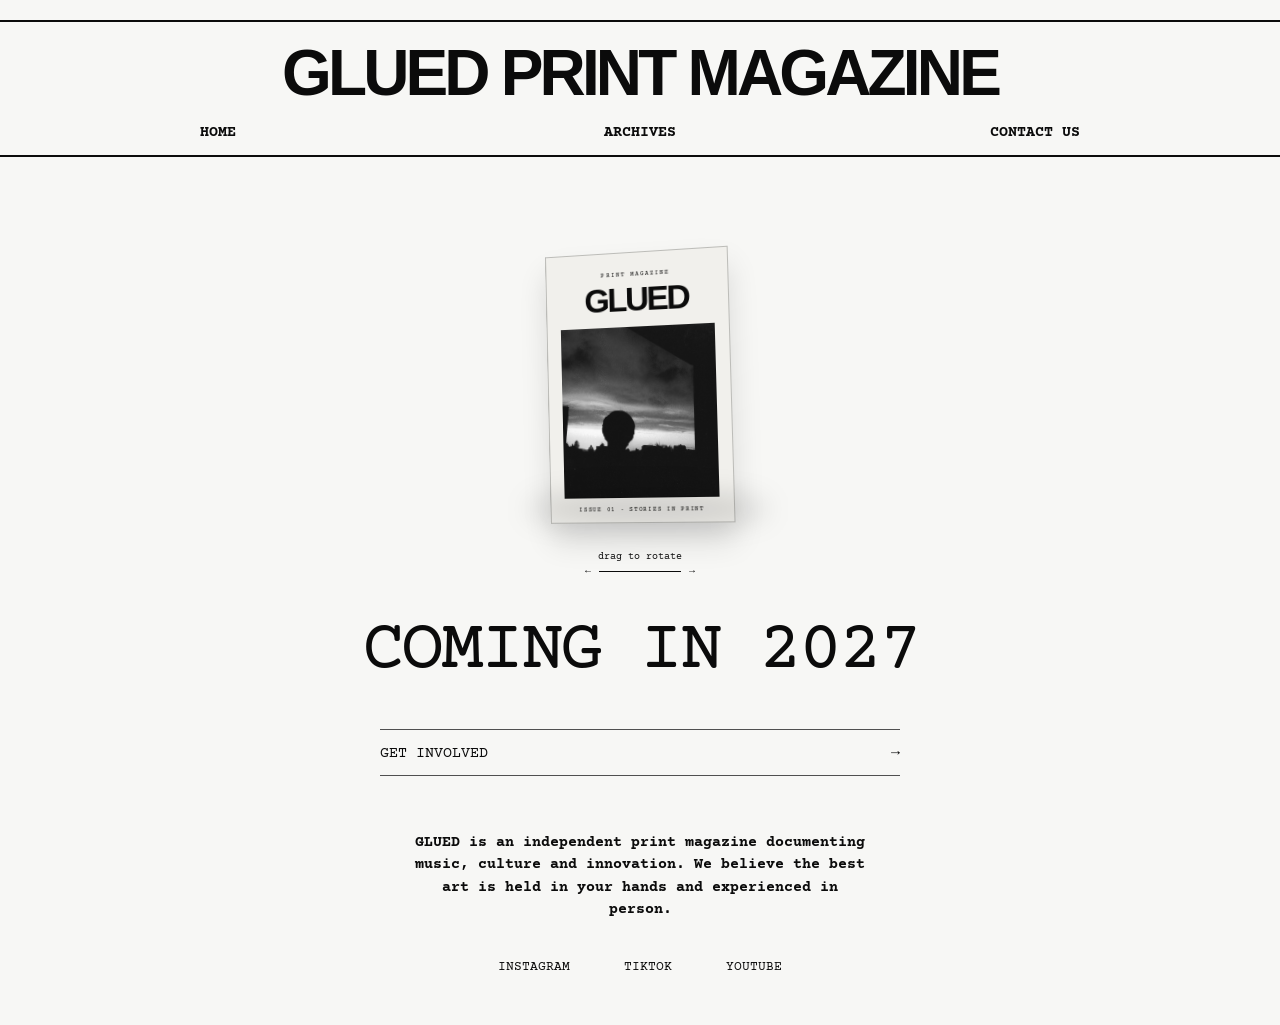
<file: index.html>
<!doctype html>
<html lang="en">
<head>
  <meta charset="utf-8" />
  <meta name="viewport" content="width=device-width, initial-scale=1" />
  <meta name="description" content="GLUED is a print magazine and creative space rooted in culture and community." />
  <title>GLUED Magazine</title>
  <link rel="preconnect" href="https://fonts.googleapis.com" />
  <link rel="preconnect" href="https://fonts.gstatic.com" crossorigin />
  <link href="https://fonts.googleapis.com/css2?family=Courier+Prime:wght@400;700&display=swap" rel="stylesheet" />
  <link rel="stylesheet" href="styles.css" />
</head>
<body>
  <header class="site-header">
    <nav class="nav" aria-label="Primary navigation">
      <a href="index.html">Home</a>
      <a href="archives.html">Archives</a>
      <a class="brand" href="index.html" aria-label="GLUED home">GLUED PRINT MAGAZINE</a>
      <a href="mailto:gluedprintmag@gmail.com">Contact Us</a>
    </nav>
  </header>

  <main id="home">
    <section class="hero" aria-label="GLUED magazine">
      <div class="magazine-stage" aria-label="Interactive rotating magazine mockup">
        <div class="magazine" id="magazine" tabindex="0" role="img" aria-label="GLUED magazine cover. Drag left or right to rotate.">
          <div class="magazine-face magazine-front">
            <div class="cover-kicker">PRINT MAGAZINE</div>
            <div class="cover-title">GLUED</div>
            <div class="cover-image" aria-hidden="true">
              <img src="assets/IMG_3770.jpg" alt="" />
            </div>
            <div class="cover-caption">ISSUE 01 · STORIES IN PRINT</div>
          </div>
          <div class="magazine-face magazine-back">
            <div class="back-grid"></div>
            <div class="back-copy">GLUED<br />MAGAZINE</div>
          </div>
          <div class="magazine-spine">GLUED</div>
        </div>
        <div class="shadow" aria-hidden="true"></div>
      </div>

      <div class="rotate-hint" aria-hidden="true">
        <span>drag to rotate</span>
        <div class="hint-line">← <span></span> →</div>
      </div>

      <p class="hero-sub">COMING IN 2027</p>
    </section>

    <section class="links" aria-label="Primary actions">
      <a id="get-involved" href="https://forms.gle/oqVnp71W4JoxLA9D9" class="action-link" target="_blank" rel="noopener noreferrer">
        <span>Get involved</span>
        <span aria-hidden="true">→</span>
      </a>
    </section>

    <section class="about" id="contact">
      <p><strong>GLUED is an independent print magazine documenting music, culture and innovation. We believe the best art is held in your hands and experienced in person.</strong></p>
      <div class="socials" aria-label="Social media links">
        <a href="https://www.instagram.com/gluedprintmag" target="_blank" rel="noopener noreferrer">Instagram</a>
        <a href="https://www.tiktok.com/@gluedmagazine?_r=1&_t=ZT-987GitQy3o5" target="_blank" rel="noopener noreferrer">TikTok</a>
        <a href="https://www.youtube.com/@GluedMagazine" target="_blank" rel="noopener noreferrer">YouTube</a>
      </div>
    </section>
  </main>

  <script src="script.js"></script>
</body>
</html>
</file>
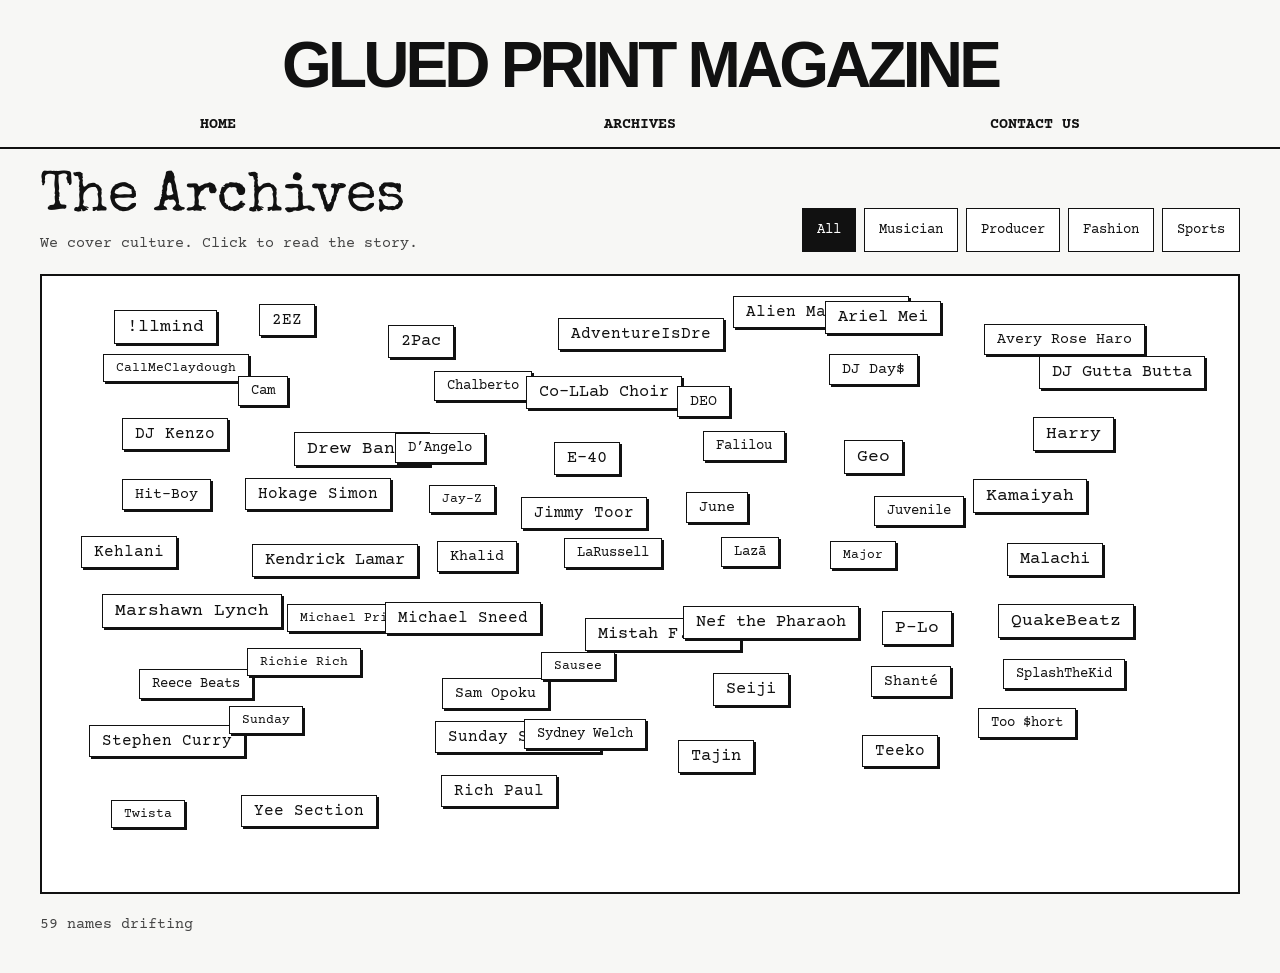
<file: archives.html>
<!doctype html>
<html lang="en">
<head>
  <meta charset="utf-8" />
  <meta name="viewport" content="width=device-width, initial-scale=1" />
  <meta name="description" content="The Archives — every artist GLUED has printed, floating." />
  <title>The Archives · GLUED Magazine</title>
  <link rel="preconnect" href="https://fonts.googleapis.com" />
  <link rel="preconnect" href="https://fonts.gstatic.com" crossorigin />
  <link href="https://fonts.googleapis.com/css2?family=Caveat:wght@500&family=Courier+Prime:wght@400;700&family=Special+Elite&display=swap" rel="stylesheet" />
  <link rel="stylesheet" href="archives.css" />
</head>
<body>
  <header class="site-header">
    <nav class="nav" aria-label="Primary navigation">
      <a href="index.html">Home</a>
      <a href="archives.html" aria-current="page">Archives</a>
      <a class="brand" href="index.html" aria-label="GLUED home">GLUED PRINT MAGAZINE</a>
      <a href="mailto:gluedprintmag@gmail.com">Contact Us</a>
    </nav>
  </header>

  <div class="page">

    <section class="intro">
      <div>
        <h1>The Archives</h1>
        <p>We cover culture. Click to read the story.</p>
      </div>
      <div class="chips" id="chips" role="group" aria-label="Filter by role"></div>
    </section>

    <section class="stage" id="stage" aria-label="Floating artist names">
      <div class="scrim" id="scrim" hidden></div>
      <aside class="panel" id="panel" role="dialog" aria-labelledby="p-artist" hidden>
        <div class="panel-top">
          <span class="panel-kind" id="p-kind"></span>
          <button class="close" id="p-close" aria-label="Close story panel">X</button>
        </div>
        <div class="panel-body">
          <div>
            <h2 class="artist" id="p-artist"></h2>
            <div class="meta" id="p-meta"></div>
          </div>
          <div class="story-tabs" id="p-tabs" role="tablist" aria-label="Stories" hidden></div>
          <h3 class="headline" id="p-headline"></h3>
          <div class="byline" id="p-byline"></div>
          <div class="story" id="p-story"></div>
          <blockquote class="quote" id="p-quote"></blockquote>
        </div>
        <div class="panel-actions">
          <a class="btn btn-solid" id="p-link" href="#" hidden>INSTAGRAM</a>
          <button class="btn btn-line" id="p-next">NEXT NAME</button>
        </div>
      </aside>
    </section>

    <footer class="foot">
      <span id="count"></span>
    </footer>

  </div>

  <script src="archives.js"></script>
</body>
</html>
</file>
<file: styles.css>
:root {
  --bg: #F7F7F5;
  --ink: #0b0b0b;
  --muted: #7c776f;
  --line: rgba(11, 11, 11, 0.7);
}

* { box-sizing: border-box; }
html { scroll-behavior: smooth; }
body {
  margin: 0;
  min-height: 100vh;
  background: var(--bg);
  color: var(--ink);
  font-family: 'Courier Prime', monospace;
  -webkit-font-smoothing: antialiased;
}

a { color: inherit; text-decoration: none; }
a:focus-visible, .magazine:focus-visible {
  outline: 2px solid var(--ink);
  outline-offset: 5px;
}

.site-header {
  position: relative;
  z-index: 10;
  margin-top: 20px;
  padding: 14px 5vw;
  border-top: 2px solid var(--ink);
  border-bottom: 2px solid var(--ink);
}

.nav {
  max-width: 880px;
  margin: 0 auto;
  display: grid;
  grid-template-columns: 1fr 1fr 1fr;
  align-items: center;
  column-gap: 20px;
  row-gap: 14px;
  text-transform: uppercase;
  font-size: 15px;
  font-weight: 700;
}

.nav a { white-space: nowrap; }
.brand {
  grid-column: 1 / -1;
  grid-row: 1;
  justify-self: center;
  text-align: center;
  white-space: normal;
  font-family: Arial, Helvetica, sans-serif;
  font-size: clamp(28px, 5.5vw, 64px);
  font-weight: 900;
  letter-spacing: -0.06em;
}
.nav a:nth-child(1) { grid-column: 1; grid-row: 2; justify-self: start; }
.nav a:nth-child(2) { grid-column: 2; grid-row: 2; justify-self: center; }
.nav a:nth-child(4) { grid-column: 3; grid-row: 2; justify-self: end; }

main { width: min(100%, 1100px); margin: 0 auto; }
.hero {
  padding: 60px 24px 10px;
  display: flex;
  flex-direction: column;
  align-items: center;
  text-align: center;
}

h1 {
  margin: 0 0 28px;
  font-size: clamp(42px, 6vw, 72px);
  line-height: 1.08;
  letter-spacing: -0.045em;
  font-weight: 400;
}

.hero-sub {
  margin: 36px 0 24px;
  font-size: clamp(42px, 6vw, 72px);
  line-height: 1.08;
  letter-spacing: -0.045em;
  font-weight: 400;
  text-transform: uppercase;
}

.magazine-stage {
  position: relative;
  width: min(78vw, 440px);
  height: 340px;
  display: grid;
  place-items: center;
  perspective: 1200px;
  user-select: none;
  touch-action: pan-y;
}

.magazine {
  --rotation: -14deg;
  position: relative;
  width: 188px;
  height: 270px;
  transform-style: preserve-3d;
  transform: rotateY(var(--rotation)) rotateX(2deg) rotateZ(-2deg);
  cursor: grab;
  transition: transform 120ms ease-out;
}
.magazine:active { cursor: grabbing; }

.magazine-face {
  position: absolute;
  inset: 0;
  backface-visibility: hidden;
  background: #f1f0ec;
  border: 1px solid rgba(0,0,0,.22);
  box-shadow: 0 18px 28px rgba(0,0,0,.12);
  overflow: hidden;
}

.magazine-front { transform: translateZ(8px); padding: 18px 14px 12px; }
.magazine-back { transform: rotateY(180deg) translateZ(8px); background: #deddd8; }
.magazine-spine {
  position: absolute;
  top: 0;
  left: 0;
  width: 16px;
  height: 270px;
  transform-origin: left center;
  transform: rotateY(-90deg) translateX(-8px);
  background: #d5d3ce;
  border: 1px solid rgba(0,0,0,.22);
  display: flex;
  align-items: center;
  justify-content: center;
  writing-mode: vertical-rl;
  text-orientation: mixed;
  font-family: Arial, Helvetica, sans-serif;
  font-size: 12px;
  font-weight: 800;
  letter-spacing: .08em;
}

.cover-kicker { font-size: 6px; letter-spacing: .18em; }
.cover-title {
  margin-top: 2px;
  font-family: Arial, Helvetica, sans-serif;
  font-size: 34px;
  font-weight: 900;
  letter-spacing: -0.07em;
}
.cover-image {
  position: relative;
  height: 170px;
  margin-top: 8px;
  overflow: hidden;
}
.cover-image img {
  display: block;
  width: 100%;
  height: 100%;
  object-fit: cover;
  object-position: center;
}
.cover-caption { margin-top: 8px; font-size: 6px; letter-spacing: .12em; }
.back-grid {
  position: absolute;
  inset: 18px;
  background-image:
    linear-gradient(rgba(0,0,0,.09) 1px, transparent 1px),
    linear-gradient(90deg, rgba(0,0,0,.09) 1px, transparent 1px);
  background-size: 14px 14px;
}
.back-copy {
  position: absolute;
  bottom: 18px;
  left: 18px;
  font-family: Arial, Helvetica, sans-serif;
  font-size: 28px;
  font-weight: 900;
  line-height: .86;
  letter-spacing: -.06em;
}
.shadow {
  position: absolute;
  bottom: 33px;
  width: 240px;
  height: 30px;
  border-radius: 50%;
  background: rgba(0,0,0,.16);
  filter: blur(14px);
  transform: translateX(8px);
}

.rotate-hint { margin-top: -6px; font-size: 10px; }
.rotate-hint > span { display: block; margin-bottom: 4px; }
.hint-line { display: flex; align-items: center; gap: 8px; justify-content: center; }
.hint-line span { display: inline-block; width: 82px; height: 1px; background: var(--ink); }

.links {
  width: min(92%, 520px);
  margin: 4px auto 0;
}
.action-link {
  display: flex;
  justify-content: space-between;
  align-items: center;
  padding: 15px 0 13px;
  border-top: 1px solid var(--line);
  border-bottom: 1px solid var(--line);
  text-transform: uppercase;
  font-size: 15px;
  transition: padding-left 160ms ease;
}
.action-link:hover { padding-left: 8px; }

.about {
  width: min(90%, 560px);
  margin: 56px auto 0;
  padding: 0 0 48px;
  text-align: center;
}
.about p {
  margin: 0 auto;
  max-width: 460px;
  font-size: 15px;
  line-height: 1.5;
}
.about strong {
  font-weight: 700;
}
.socials {
  margin-top: 38px;
  display: flex;
  justify-content: center;
  gap: 54px;
  text-transform: uppercase;
  font-size: 13px;
}
.socials a:hover { text-decoration: underline; text-underline-offset: 4px; }

@media (max-width: 700px) {
  .site-header { padding-top: 20px; }
  .nav {
    font-size: 13px;
  }
  .brand {
    font-size: 28px;
  }

  .hero { padding-top: 50px; }
  h1,
  .hero-sub { font-size: clamp(38px, 11vw, 56px); }
  .magazine-stage { height: 320px; }
  .magazine { width: 174px; height: 250px; }
  .magazine-spine { height: 250px; }
  .cover-image { height: 152px; }
  .links { width: calc(100% - 48px); }
  .socials { gap: 24px; flex-wrap: wrap; }
}

.archives {
  width: min(90%, 720px);
  margin: 0 auto;
  padding: 72px 24px 80px;
  text-align: center;
}
.archives h1 {
  margin: 0 0 20px;
  font-size: clamp(42px, 6vw, 72px);
  line-height: 1.08;
  letter-spacing: -0.045em;
  font-weight: 400;
  text-transform: uppercase;
}
.archives-empty {
  margin: 0;
  font-size: 15px;
  line-height: 1.5;
  color: var(--muted);
}

@media (prefers-reduced-motion: reduce) {
  html { scroll-behavior: auto; }
  .magazine, .action-link { transition: none; }
}
</file>
<file: archives.css>
:root {
  --paper: #F7F7F5;
  --ink: #111;
  --white: #fff;
  --muted: #444;
  --rule: #ddd;
  --display: 'Special Elite', monospace;
  --body: 'Courier Prime', monospace;
  --hand: 'Caveat', cursive;
}

* { box-sizing: border-box; }
body {
  margin: 0;
  background: var(--paper);
  color: var(--ink);
  font-family: var(--body);
  font-size: 15px;
}
a { color: var(--ink); text-decoration: none; }
button { font-family: inherit; }

.site-header {
  position: relative;
  z-index: 10;
  padding: 28px 5vw 14px;
  border-bottom: 2px solid var(--ink);
}

.nav {
  max-width: 880px;
  margin: 0 auto;
  display: grid;
  grid-template-columns: 1fr 1fr 1fr;
  align-items: center;
  column-gap: 20px;
  row-gap: 14px;
  text-transform: uppercase;
  font-size: 15px;
  font-weight: 700;
}

.nav a { white-space: nowrap; }
.brand {
  grid-column: 1 / -1;
  grid-row: 1;
  justify-self: center;
  text-align: center;
  white-space: normal;
  font-family: Arial, Helvetica, sans-serif;
  font-size: clamp(28px, 5.5vw, 64px);
  font-weight: 900;
  letter-spacing: -0.06em;
}
.nav a:nth-child(1) { grid-column: 1; grid-row: 2; justify-self: start; }
.nav a:nth-child(2) { grid-column: 2; grid-row: 2; justify-self: center; }
.nav a:nth-child(4) { grid-column: 3; grid-row: 2; justify-self: end; }

.page {
  max-width: 1280px;
  margin: 0 auto;
  padding: 22px 40px 40px;
  display: flex;
  flex-direction: column;
  gap: 22px;
}

/* title + filters */
.intro {
  display: flex;
  flex-wrap: wrap;
  gap: 16px;
  justify-content: space-between;
  align-items: flex-end;
}
h1 {
  margin: 0;
  font-family: var(--display);
  font-weight: 400;
  font-size: 56px;
  line-height: 1;
}
.intro p {
  margin: 8px 0 0;
  color: var(--muted);
}
.chips {
  display: flex;
  flex-wrap: wrap;
  gap: 8px;
}
.chip {
  border: 1.5px solid var(--ink);
  background: var(--white);
  color: var(--ink);
  padding: 8px 14px;
  min-height: 44px;
  font-size: 14px;
  cursor: pointer;
}
.chip[aria-pressed="true"] {
  background: var(--ink);
  color: var(--white);
}

/* stage */
.stage {
  position: relative;
  height: 620px;
  border: 2px solid var(--ink);
  background: var(--white);
  overflow: hidden;
}

.name {
  position: absolute;
  z-index: 1;
  border: 1.5px solid var(--ink);
  background: var(--white);
  color: var(--ink);
  padding: 6px 12px;
  box-shadow: 2px 2px 0 var(--ink);
  white-space: nowrap;
  cursor: pointer;
  animation: drift var(--dur, 8s) ease-in-out var(--delay, 0s) infinite;
  transition: opacity .2s;
}
.name:hover,
.name:focus-visible,
.name[aria-current="true"] {
  animation-play-state: paused;
  background: var(--ink);
  color: var(--white);
  outline: none;
  z-index: 5;
}
.name.is-dim { opacity: .2; }
@keyframes drift {
  0%   { transform: translate(0, 0); }
  25%  { transform: translate(14px, -18px); }
  50%  { transform: translate(-10px, -30px); }
  75%  { transform: translate(-18px, -10px); }
  100% { transform: translate(0, 0); }
}
@media (prefers-reduced-motion: reduce) {
  .name { animation: none; }
}

/* scrim + panel */
.scrim {
  position: absolute;
  inset: 0;
  background: rgba(247, 247, 245, .55);
  z-index: 8;
}
.panel {
  position: absolute;
  top: 0;
  right: 0;
  bottom: 0;
  width: 440px;
  max-width: 92%;
  background: var(--white);
  border-left: 3px solid var(--ink);
  box-shadow: -8px 0 0 var(--ink);
  z-index: 10;
  display: flex;
  flex-direction: column;
  transform: translateX(0);
  animation: slide-in .22s ease-out;
}
@keyframes slide-in {
  from { transform: translateX(40px); opacity: 0; }
  to { transform: none; opacity: 1; }
}
@media (prefers-reduced-motion: reduce) {
  .panel { animation: none; }
}
[hidden] { display: none !important; }

.panel-top {
  display: flex;
  justify-content: space-between;
  align-items: center;
  gap: 12px;
  padding: 14px 20px;
  border-bottom: 2px solid var(--ink);
}
.panel-kind {
  font-size: 13px;
  letter-spacing: 2px;
}
.close {
  border: 1.5px solid var(--ink);
  background: var(--white);
  color: var(--ink);
  min-width: 44px;
  min-height: 44px;
  font-weight: 700;
  cursor: pointer;
}
.panel-body {
  padding: 20px;
  display: flex;
  flex-direction: column;
  gap: 14px;
  overflow-y: auto;
  flex: 1;
}
.artist {
  font-family: var(--display);
  font-size: 30px;
  line-height: 1.1;
  margin: 0;
  font-weight: 400;
}
.meta {
  margin-top: 6px;
  color: var(--muted);
}
.headline {
  font-family: var(--display);
  font-size: 20px;
  line-height: 1.25;
  margin: 0;
  font-weight: 400;
}
.byline { color: var(--muted); }
.story-tabs {
  display: flex;
  flex-wrap: wrap;
  gap: 8px;
}
.story-tab {
  border: 1.5px solid var(--ink);
  background: var(--white);
  color: var(--ink);
  padding: 8px 12px;
  min-height: 44px;
  font-size: 12px;
  line-height: 1.2;
  text-align: left;
  cursor: pointer;
  max-width: 100%;
}
.story-tab[aria-selected="true"] {
  background: var(--ink);
  color: var(--white);
}
.story p {
  margin: 0 0 12px;
  line-height: 1.55;
}
.quote {
  border-left: 4px solid var(--ink);
  padding-left: 14px;
  font-family: var(--hand);
  font-size: 24px;
  line-height: 1.15;
  margin: 0;
}
.panel-actions {
  display: flex;
  gap: 10px;
  padding: 14px 20px;
  border-top: 2px solid var(--ink);
}
.btn {
  flex: 1;
  text-align: center;
  padding: 12px;
  min-height: 44px;
  font-weight: 700;
  cursor: pointer;
  text-decoration: none;
  border: 2px solid var(--ink);
}
.btn-solid {
  background: var(--ink);
  color: var(--white);
}
.btn-line {
  background: var(--white);
  color: var(--ink);
}

/* footer */
.foot {
  display: flex;
  flex-wrap: wrap;
  gap: 12px;
  justify-content: space-between;
  align-items: center;
  color: var(--muted);
}
.hint {
  font-family: var(--hand);
  font-size: 22px;
}

@media (max-width: 700px) {
  .site-header { padding-top: 20px; }
  .nav { font-size: 13px; }
  .brand { font-size: 28px; }
}

/* phones: stage shorter, panel becomes a bottom sheet */
@media (max-width: 640px) {
  .page { padding: 20px 16px 32px; }
  h1 { font-size: 40px; }
  .stage {
    height: 70vh;
    min-height: 460px;
  }
  .panel {
    top: auto;
    left: 0;
    width: 100%;
    max-width: 100%;
    height: 78%;
    border-left: 0;
    border-top: 3px solid var(--ink);
    box-shadow: 0 -6px 0 var(--ink);
  }
  .hint { display: none; }
}
</file>
